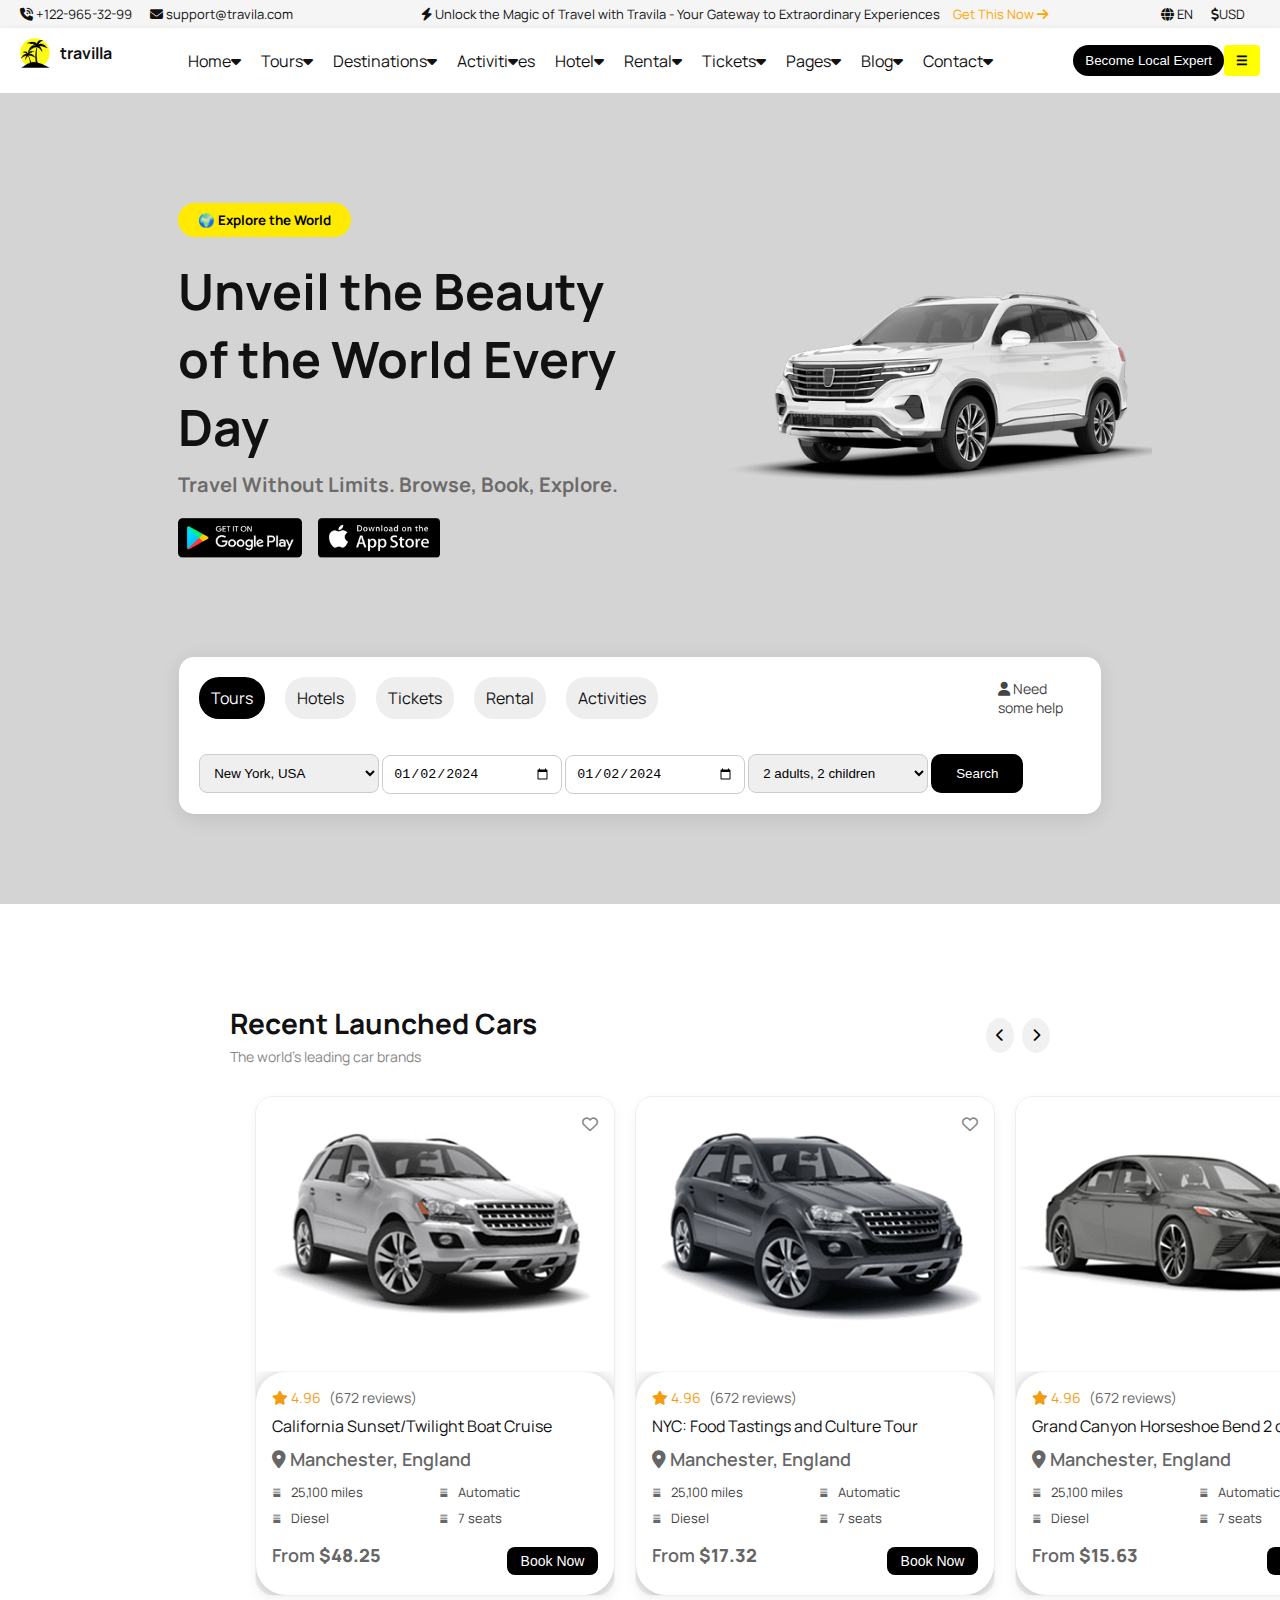
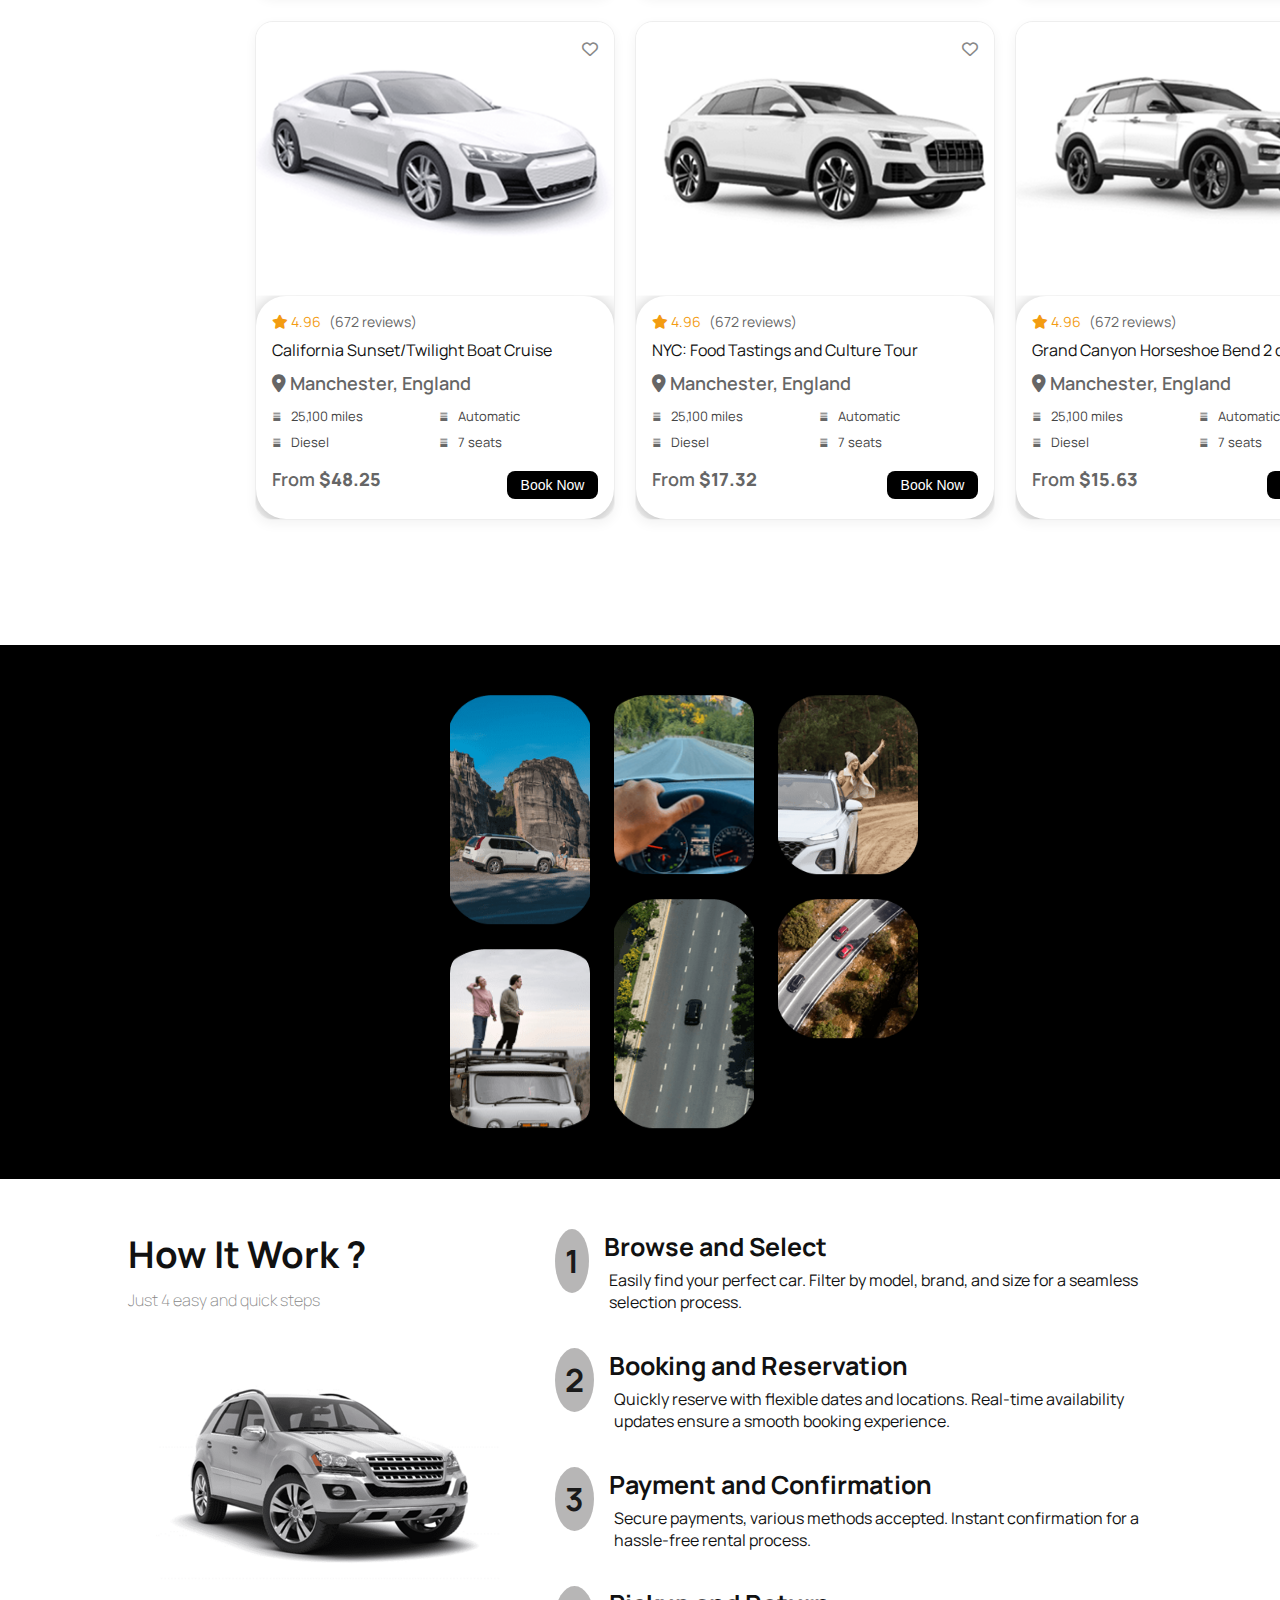
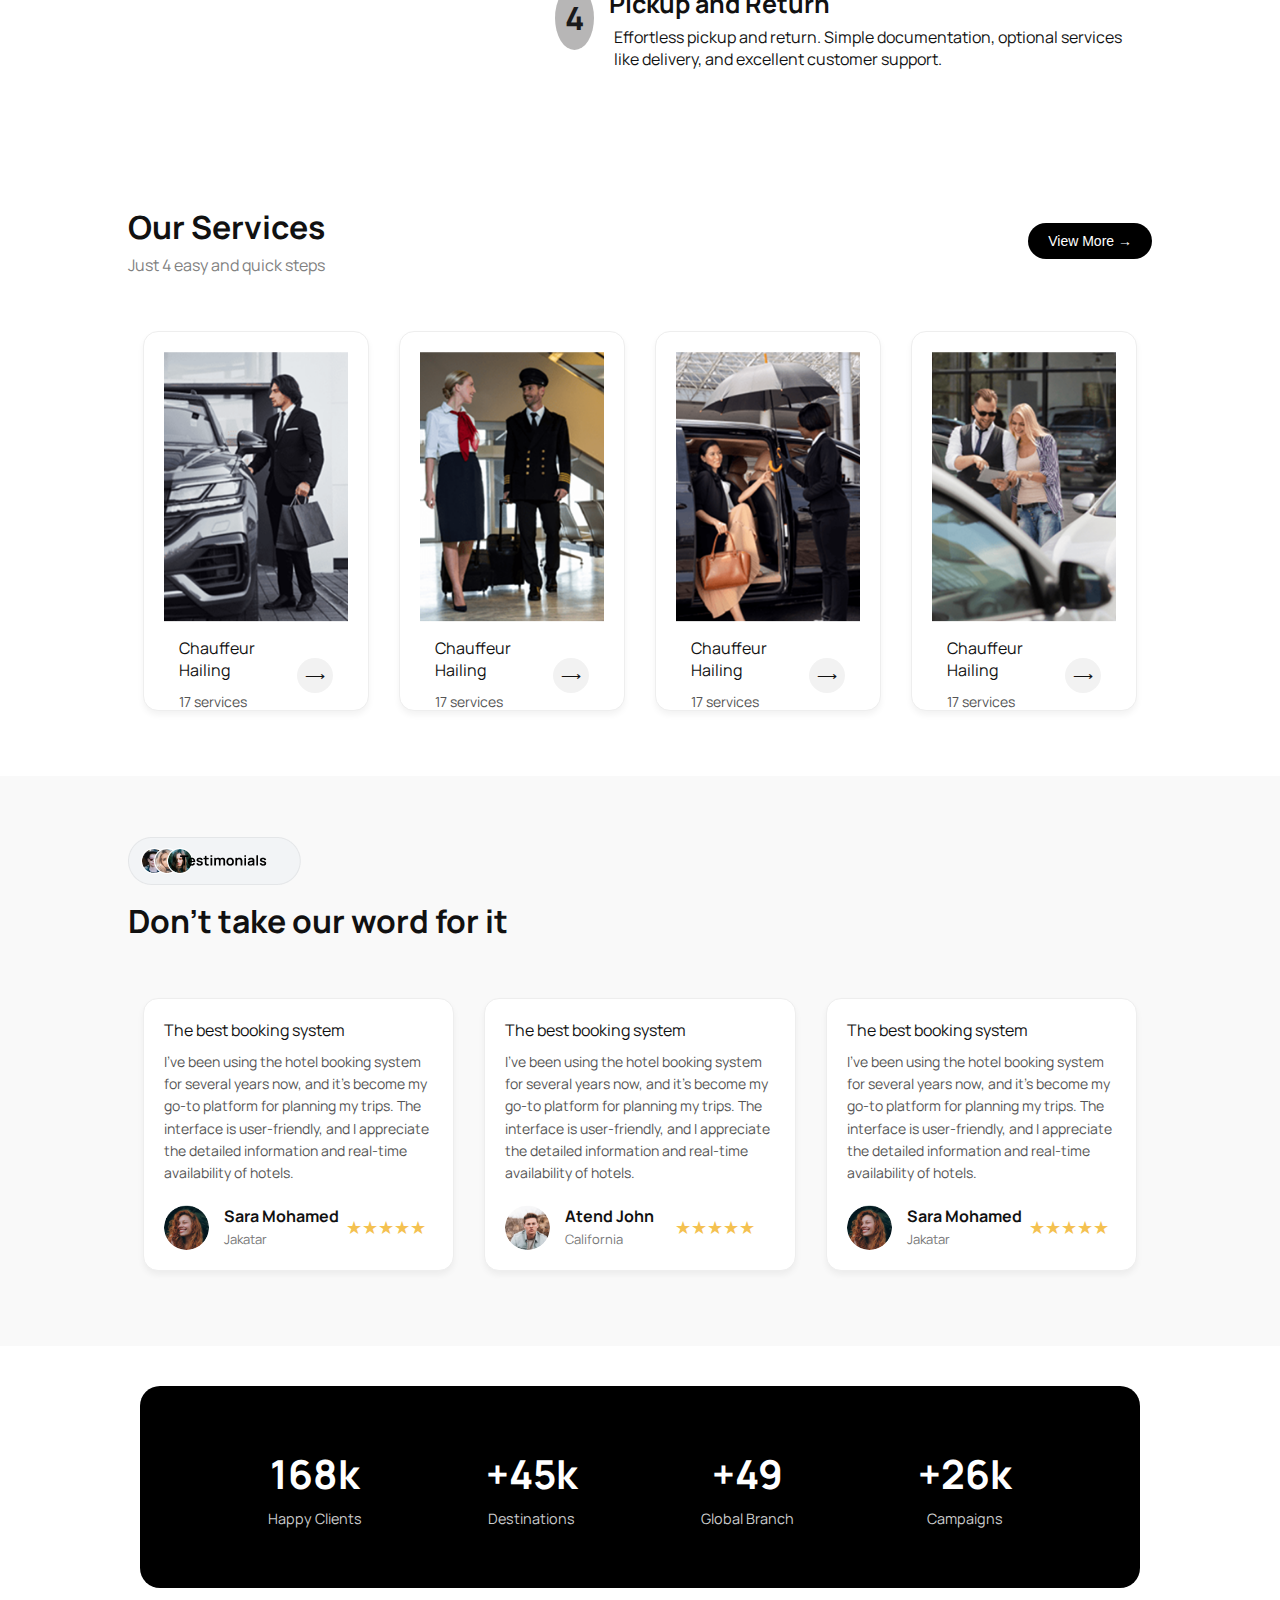
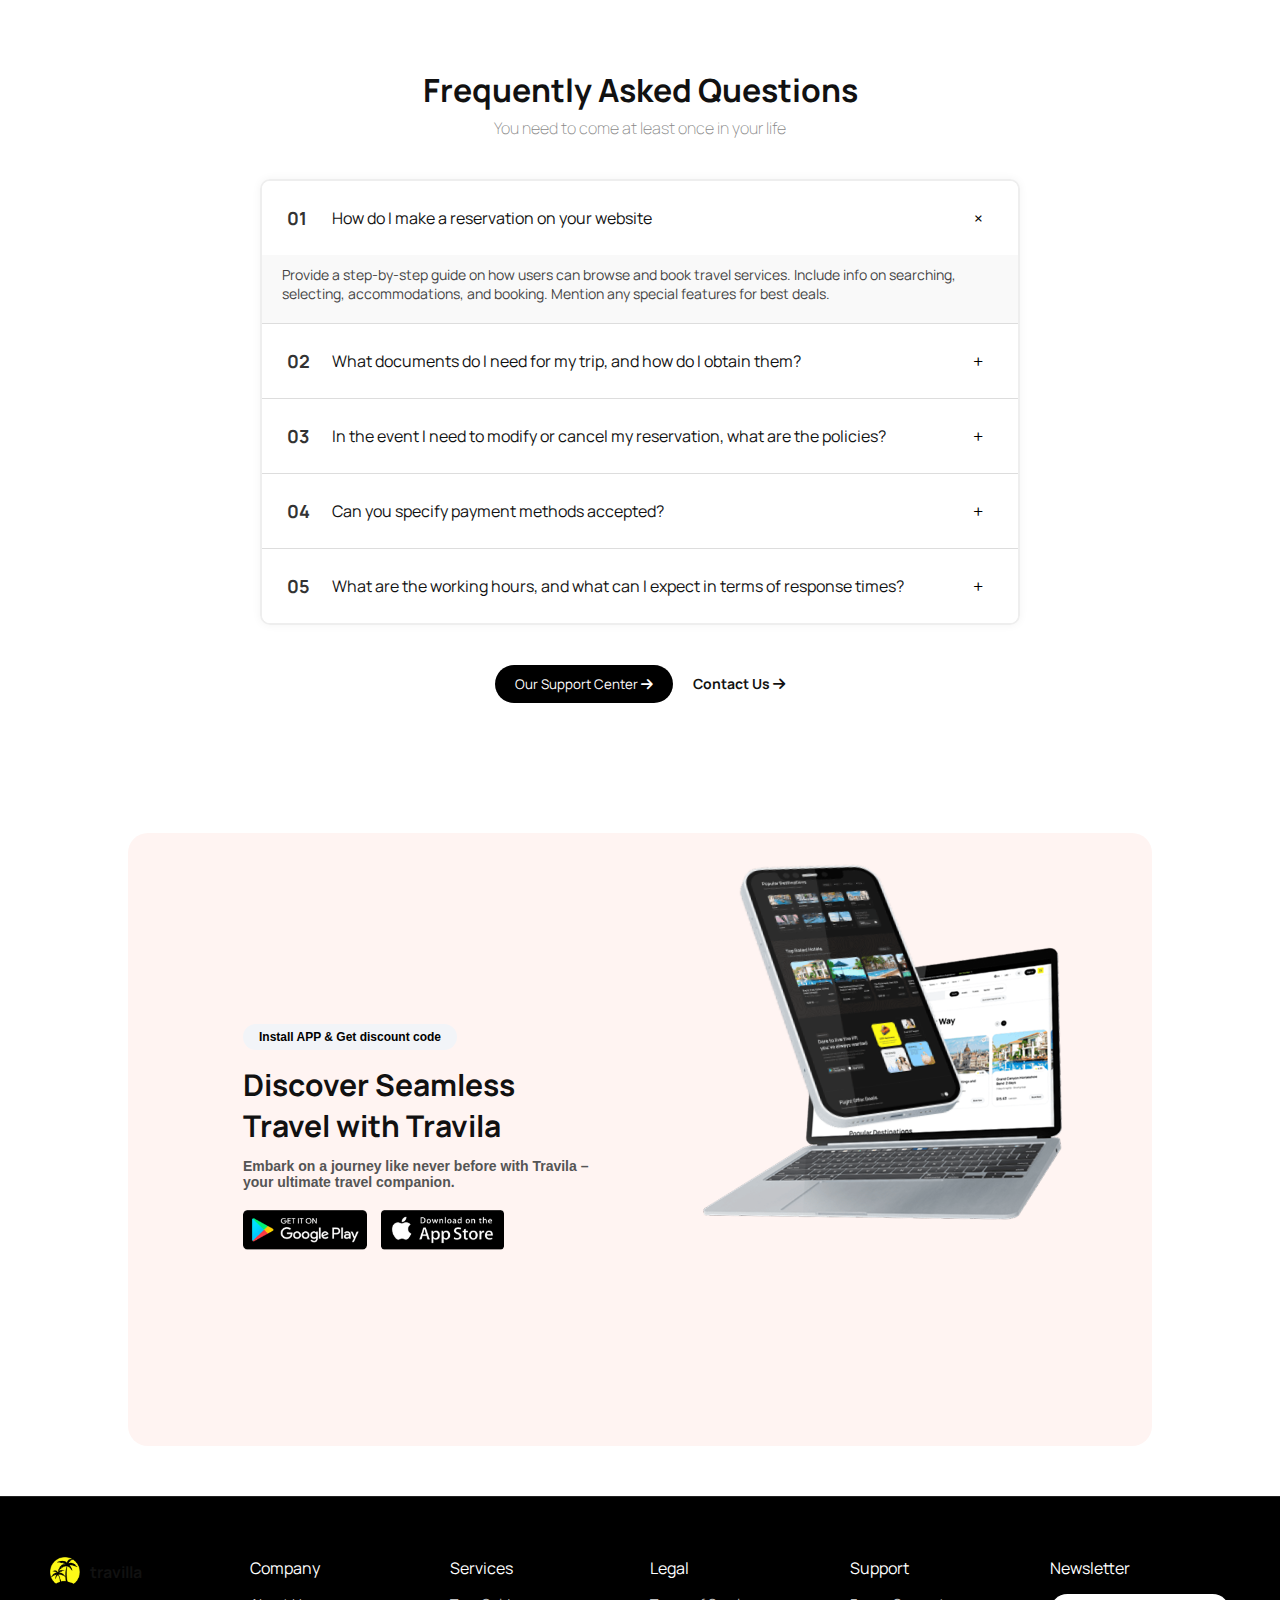
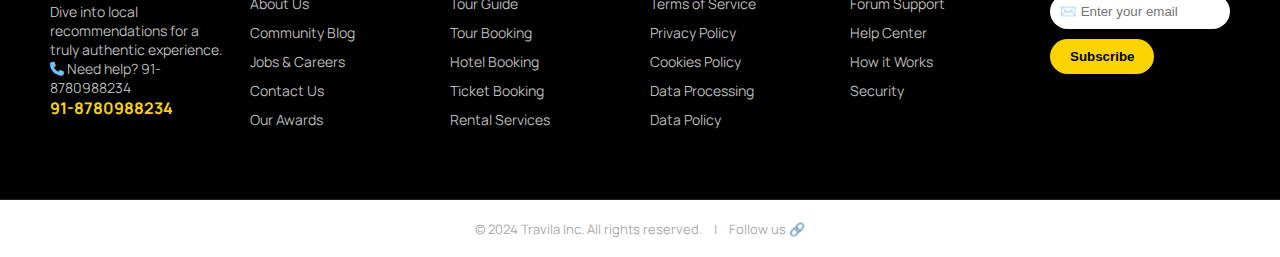
<file: figma project-20250416T075724Z-001/figma project/index.html>
<!DOCTYPE html>
<html>

<head>
  <!-- fevicon -->
 <link rel="icon" href="assets/icon/favicon.png">
    <!-- stylesheet -->
    <link rel="stylesheet" href="assets/css/style.css">
    <!-- all.min.css -->
    <link rel="stylesheet" href="assets/css/all.min.css">
    <!-- fonts.css -->
    <link rel="stylesheet" href="assets/css/fonts.css">
    <!-- title -->
    <title>website</title>

</head>

<body>
    <!-- header -->
    <header>
        <!-- topbar -->
        <div class="top-bar">
          <div class="contact-info">
            <span><i class="fa-solid fa-phone-volume"></i> +122-965-32-99</span>
            <span><i class="fa-solid fa-envelope"></i> support@travila.com</span>
          </div>
          <div class="top-message">
            <span><i class="fa-solid fa-bolt"></i> Unlock the Magic of Travel with Travila - Your Gateway to Extraordinary Experiences</span>
            <a href="#" class="highlight-link">Get This Now <i class="fa-solid fa-arrow-right"></i></a>
          </div>
          <div class="language-currency">
            <span><i class="fa-solid fa-globe"></i> EN</span>
            <span><i class="fa-solid fa-dollar-sign"></i>USD</span>
          </div>
        </div>
        <!-- navigationbar -->
        <nav class="navbar">
          <div class="logo"><img src="assets/image/logo/Group.png" alt="">travilla</div>
          <ul class="nav-links">
            <li>Home<i class="fa-solid fa-caret-down"></i></li>
            <li>Tours<i class="fa-solid fa-caret-down"></i></li>
            <li>Destinations<i class="fa-solid fa-caret-down"></i></li>
            <li>Activiti<i class="fa-solid fa-caret-down"></i>es</li>
            <li>Hotel<i class="fa-solid fa-caret-down"></i></li>
            <li>Rental<i class="fa-solid fa-caret-down"></i></li>
            <li>Tickets<i class="fa-solid fa-caret-down"></i></li>
            <li>Pages<i class="fa-solid fa-caret-down"></i></li>
            <li>Blog<i class="fa-solid fa-caret-down"></i></li>
            <li>Contact<i class="fa-solid fa-caret-down"></i></li>
          </ul>
          <div class="nav-actions">
            <button class="expert-btn">Become Local Expert</button>
            <button class="menu-btn">☰</button>
          </div>
        </nav>
    </header>
     <!-- main -->
    <main>
        <!-- banner -->
        <section class="hero-section">
            <div class="container">
                <div class="row">
                    <div class="col-7">
                        <div class="hero">
                            <div class="hero-text">
                                <button class="explore-btn">🌍 Explore the World</button>
                                <h1>Unveil the Beauty<br>of the World Every Day</h1>
                                <p>Travel Without Limits. Browse, Book, Explore.</p>
                                <div class="store-buttons">
                                    <img src="assets/image/1 s/Link → googleplay.png.png" alt="Google Play">
                                    <img src="assets/image/logo/Link → appstore.png.png" alt="App Store">
                                </div>
                            </div>
                        </div>
                    </div>
                    <div class="col-5">
                        <div class="car-image">
                            <img src="assets/image/1 s/car.png.png" alt="Car Image">
                        </div>
                    </div>
                </div>
           
                    <div class="col-12">
                        <section class="booking-form">
                            <div class="tabs">
                                <div class="tab active">Tours</div>
                                <div class="tab">Hotels</div>
                                <div class="tab">Tickets</div>
                                <div class="tab">Rental</div>
                                <div class="tab">Activities</div>
                                <div class="help-text">
                                  <span><i class="fa-solid fa-user"></i> Need some help</span>
                                </div>
                                
                            </div>
                         
                                <div class="col-12">
                                    <select>
                                        <option>New York, USA</option>
                                        <option>Paris, France</option>
                                        <option>Tokyo, Japan</option>
                                    </select>
                                    <input type="date" value="2024-01-02">
                                    <input type="date" value="2024-01-02">
                                    <select>
                                        <option>2 adults, 2 children</option>
                                        <option>1 adult</option>
                                        <option>2 adults</option>
                                    </select>

                                    <button class="search-btn">Search</button>
                                </div>
                            </div>
                        </section>

                    </div>
                </div>
            </div>
        </section>
        <!-- recent launched car -->
         <section>
            <section class="cars-section">
                <div class="container">
                    <div class="row">
                        <div class="col-12">
                            <div class="header">
                                <div>
                                  <h2>Recent Launched Cars</h2>
                                  <p>The world’s leading car brands</p>
                                </div>
                                <div class="arrows">
                                  <button><i class="fas fa-chevron-left"></i></button>
                                  <button><i class="fas fa-chevron-right"></i></button>
                                </div>
                              </div>
                              <div class="card-container">
                                <!-- Card 1 -->
                                <div class="car-card">
                                  <div class="card-top">
                                    <img src="assets/image/recent launched car/car1.png.png" alt="Car Image" />
                                    <span class="fav"><i class="far fa-heart"></i></span>
                                  </div>
                                  <div class="card-body">
                                    <div class="rating"><i class="fas fa-star"></i> 4.96 <span>(672 reviews)</span></div>
                                    <h3>California Sunset/Twilight Boat Cruise</h3>
                                    <p><i class="fas fa-location-dot"></i> Manchester, England</p>
                                    <ul class="features">
                                      <li><i class="fas fa-road"></i> 25,100 miles</li>
                                      <li><i class="fas fa-gear"></i> Automatic</li>
                                      <li><i class="fas fa-gas-pump"></i> Diesel</li>
                                      <li><i class="fas fa-users"></i> 7 seats</li>
                                    </ul>
                                    <div class="price-btn">
                                      <p>From <strong>$48.25</strong></p>
                                      <button>Book Now</button>
                                    </div>
                                  </div>
                                </div>
                            
                                <!-- Card 2 -->
                                <div class="car-card">
                                  <div class="card-top">
                                    <img src="assets/image/recent launched car/car2.png.png" alt="Car Image" />
                                    <span class="fav"><i class="far fa-heart"></i></span>
                                  </div>
                                  <div class="card-body">
                                    <div class="rating"><i class="fas fa-star"></i> 4.96 <span>(672 reviews)</span></div>
                                    <h3>NYC: Food Tastings and Culture Tour</h3>
                                    <p><i class="fas fa-location-dot"></i> Manchester, England</p>
                                    <ul class="features">
                                      <li><i class="fas fa-road"></i> 25,100 miles</li>
                                      <li><i class="fas fa-gear"></i> Automatic</li>
                                      <li><i class="fas fa-gas-pump"></i> Diesel</li>
                                      <li><i class="fas fa-users"></i> 7 seats</li>
                                    </ul>
                                    <div class="price-btn">
                                      <p>From <strong>$17.32</strong></p>
                                      <button>Book Now</button>
                                    </div>
                                  </div>
                                </div>
                            
                                <!-- Card 3 -->
                                <div class="car-card">
                                  <div class="card-top">
                                    <img src="assets/image/recent launched car/car3.png.png" alt="Car Image" />
                                    <span class="fav"><i class="far fa-heart"></i></span>
                                  </div>
                                  <div class="card-body">
                                    <div class="rating"><i class="fas fa-star"></i> 4.96 <span>(672 reviews)</span></div>
                                    <h3>Grand Canyon Horseshoe Bend 2 days</h3>
                                    <p><i class="fas fa-location-dot"></i> Manchester, England</p>
                                    <ul class="features">
                                      <li><i class="fas fa-road"></i> 25,100 miles</li>
                                      <li><i class="fas fa-gear"></i> Automatic</li>
                                      <li><i class="fas fa-gas-pump"></i> Diesel</li>
                                      <li><i class="fas fa-users"></i> 7 seats</li>
                                    </ul>
                                    <div class="price-btn">
                                      <p>From <strong>$15.63</strong></p>
                                      <button>Book Now</button>
                                    </div>
                                  </div>
                                </div>
                              </div>
                              <div class="card-container">
                                <!-- Card 4 -->
                                <div class="car-card">
                                  <div class="card-top">
                                    <img src="assets/image/recent launched car/car4.png.png" alt="Car Image" />
                                    <span class="fav"><i class="far fa-heart"></i></span>
                                  </div>
                                  <div class="card-body">
                                    <div class="rating"><i class="fas fa-star"></i> 4.96 <span>(672 reviews)</span></div>
                                    <h3>California Sunset/Twilight Boat Cruise</h3>
                                    <p><i class="fas fa-location-dot"></i> Manchester, England</p>
                                    <ul class="features">
                                      <li><i class="fas fa-road"></i> 25,100 miles</li>
                                      <li><i class="fas fa-gear"></i> Automatic</li>
                                      <li><i class="fas fa-gas-pump"></i> Diesel</li>
                                      <li><i class="fas fa-users"></i> 7 seats</li>
                                    </ul>
                                    <div class="price-btn">
                                      <p>From <strong>$48.25</strong></p>
                                      <button>Book Now</button>
                                    </div>
                                  </div>
                                </div>
                            
                                <!-- Card 5 -->
                                <div class="car-card">
                                  <div class="card-top">
                                    <img src="assets/image/recent launched car/car5.png.png" alt="Car Image" />
                                    <span class="fav"><i class="far fa-heart"></i></span>
                                  </div>
                                  <div class="card-body">
                                    <div class="rating"><i class="fas fa-star"></i> 4.96 <span>(672 reviews)</span></div>
                                    <h3>NYC: Food Tastings and Culture Tour</h3>
                                    <p><i class="fas fa-location-dot"></i> Manchester, England</p>
                                    <ul class="features">
                                      <li><i class="fas fa-road"></i> 25,100 miles</li>
                                      <li><i class="fas fa-gear"></i> Automatic</li>
                                      <li><i class="fas fa-gas-pump"></i> Diesel</li>
                                      <li><i class="fas fa-users"></i> 7 seats</li>
                                    </ul>
                                    <div class="price-btn">
                                      <p>From <strong>$17.32</strong></p>
                                      <button>Book Now</button>
                                    </div>
                                  </div>
                                </div>
                            
                                <!-- Card 6 -->
                                <div class="car-card">
                                  <div class="card-top">
                                    <img src="assets/image/recent launched car/car6.png.png" alt="Car Image" />
                                    <span class="fav"><i class="far fa-heart"></i></span>
                                  </div>
                                  <div class="card-body">
                                    <div class="rating"><i class="fas fa-star"></i> 4.96 <span>(672 reviews)</span></div>
                                    <h3>Grand Canyon Horseshoe Bend 2 days</h3>
                                    <p><i class="fas fa-location-dot"></i> Manchester, England</p>
                                    <ul class="features">
                                      <li><i class="fas fa-road"></i> 25,100 miles</li>
                                      <li><i class="fas fa-gear"></i> Automatic</li>
                                      <li><i class="fas fa-gas-pump"></i> Diesel</li>
                                      <li><i class="fas fa-users"></i> 7 seats</li>
                                    </ul>
                                    <div class="price-btn">
                                      <p>From <strong>$15.63</strong></p>
                                      <button>Book Now</button>
                                    </div>
                                  </div>
                                </div>
                              </div>
                        </div>
                        
                    </div>
                </div>

              </section>
         </section>
         <!-- black -->
         <section class="image-grid-section">
          <div class="image-column">
            <img src="assets/image/black path/best-car.png.png" alt="Car 1" class="img-tall">
            <img src="assets/image/black path/best-car2.png.png" alt="Car 2" class="img-medium">
          </div>
          <div class="image-column">
            <img src="assets/image/black path/best-car3.png.png" alt="Car 3" class="img-medium">
            <img src="assets/image/black path/best-car4.png.png" alt="Car 4" class="img-tall">
          </div>
          <div class="image-column">
            <img src="assets/image/black path/best-car5.png.png" alt="Car 5" class="img-medium">
            <img src="assets/image/black path/best-car6.png.png" alt="Car 6" class="img-short">
          </div>
        </section>
     
          <!-- how it work -->
           <section class="how-it-works">
            <div class="container">
              <div class="row">
                <div class="col-5">
                  <h2>How It Work ?</h2>
                  <p class="subtitle">Just 4 easy and quick steps</p>
                  <div class="how-content">
                    <img src="assets/image/how it work/img-how.png.png" alt="Car Image" class="car-img" />
                </div>
              </div>
              <div class="col-7">
                <div class="steps">
                  <div class="step">
                    <span>1</span>
                    <div>
                      <h4>Browse and Select</h4>
                      <p>Easily find your perfect car. Filter by model, brand, and size for a seamless selection process.</p>
                    </div>
                  </div>
                  <div class="step">
                    <span>2</span>
                    <div>
                      <h4>Booking and Reservation</h4>
                      <p>Quickly reserve with flexible dates and locations. Real-time availability updates ensure a smooth booking experience.</p>
                    </div>
                  </div>
                  <div class="step">
                    <span>3</span>
                    <div>
                      <h4>Payment and Confirmation</h4>
                      <p>Secure payments, various methods accepted. Instant confirmation for a hassle-free rental process.</p>
                    </div>
                  </div>
                  <div class="step">
                    <span>4</span>
                    <div>
                      <h4>Pickup and Return</h4>
                      <p>Effortless pickup and return. Simple documentation, optional services like delivery, and excellent customer support.</p>
                    </div>
                  </div>
                </div>
              </div>
              </div>
            </div>
           </section>
           <!-- our service -->
            <section class="services">
              <div class="container">
                <div class="row">
                  <div class="col-12">
                    <div class="services-header">
                      <div>
                        <h2>Our Services</h2>
                        <p>Just 4 easy and quick steps</p>
                      </div>
                      <button class="view-more">View More →</button>
                    </div>
                  </div>
                </div>
                <div class="row">
                  <div class="col-3">
                    <div class="cards">
                       <div class="card">
                          <img src="assets/image/our service/Link → service.png.png" alt="Chauffeur Hailing">
                          <div class="card-content">
                            <div>
                              <h4>Chauffeur Hailing</h4>
                              <p>17 services</p>
                            </div>
                            <div class="icon">⟶</div>
                          </div>
                        </div>
                    </div>
                  </div>
                  <div class="col-3">
                    <div class="cards">
                       <div class="card">
                        <img src="assets/image/our service/Link → service2.png.png" alt="Chauffeur Hailing">
                        <div class="card-content">
                          <div>
                            <h4>Chauffeur Hailing</h4>
                            <p>17 services</p>
                          </div>
                          <div class="icon">⟶</div>
                        </div>
                      </div>
                    </div>
                  </div>
                  <div class="col-3">
                     <div class="cards">
                             <div class="card">
                                <img src="assets/image/our service/Link → service3.png.png" alt="Chauffeur Hailing">
                                <div class="card-content">
                                  <div>
                                    <h4>Chauffeur Hailing</h4>
                                    <p>17 services</p>
                                  </div>
                                  <div class="icon">⟶</div>
                                </div>
                              </div>
                     </div>
                  </div>
                  <div class="col-3">
                     <div class="cards">
                             <div class="card">
                                <img src="assets/image/our service/Link → service4.png.png" alt="Chauffeur Hailing">
                                <div class="card-content">
                                  <div>
                                    <h4>Chauffeur Hailing</h4>
                                    <p>17 services</p>
                                  </div>
                                  <div class="icon">⟶</div>
                                </div>
                              </div>
                     </div>
                  </div>
                </div>
              </div>
            </section>
            <!-- testimonials -->
             <section  class="testimonials">
              <div class="container">
                <div class="row">
                  <div class="col-12">
                    <div class="heading">
                      <span class="tag"><img src="assets/image/testimnials/Background+Border.png" alt=""> </span>
                      <h2>Don’t take our word for it</h2>
                    </div>
                  </div>
                </div>
                <div class="row">
                  <div class="col-4">
                     <div class="testimonial-cards">
                      <div class="card">
                        <h4>The best booking system</h4>
                        <p>I’ve been using the hotel booking system for several years now, and it’s become my go-to platform for planning my trips. The interface is user-friendly, and I appreciate the detailed information and real-time availability of hotels.</p>
                        <div class="profile">
                          <img src="assets/image/dont take/author.png.png" alt="Sara Mohamed">
                          <div>
                            <strong>Sara Mohamed</strong>
                            <p>Jakatar</p>
                          </div>
                          <div class="stars">★★★★★</div>
                        </div>
                      </div>
                     </div>
                  </div>
                  <div class="col-4">
                     <div class="testimonial-cards">
                      <div class="card">
                        <h4>The best booking system</h4>
                        <p>I’ve been using the hotel booking system for several years now, and it’s become my go-to platform for planning my trips. The interface is user-friendly, and I appreciate the detailed information and real-time availability of hotels.</p>
                        <div class="profile">
                          <img src="assets/image/dont take/author2.png.png" alt="Atend John">
                          <div>
                            <strong>Atend John</strong>
                            <p>California</p>
                          </div>
                          <div class="stars">★★★★★</div>
                        </div>
                      </div>
                  
                     </div>
                  </div>
                  <div class="col-4">
                     <div class="testimonial-cards">
                      <div class="card">
                        <h4>The best booking system</h4>
                        <p>I’ve been using the hotel booking system for several years now, and it’s become my go-to platform for planning my trips. The interface is user-friendly, and I appreciate the detailed information and real-time availability of hotels.</p>
                        <div class="profile">
                          <img src="assets/image/dont take/author.png.png" alt="Sara Mohamed">
                          <div>
                            <strong>Sara Mohamed</strong>
                            <p>Jakatar</p>
                          </div>
                          <div class="stars">★★★★★</div>
                        </div>
                      </div>
                     </div>
                  </div>
                </div>
              </div>
             </section>
             <!-- black social -->
              <section  class="stats-section">
                <div class="container">
                  <div class="row">
                  <div class="col-12 ">
                    
                    <div class="stats-container">
                      <div class="stat">
                        <h2>168k</h2>
                        <p>Happy Clients</p>
                      </div>
                      <div class="stat">
                        <h2>+45k</h2>
                        <p>Destinations</p>
                      </div>
                      <div class="stat">
                        <h2>+49</h2>
                        <p>Global Branch</p>
                      </div>
                      <div class="stat">
                        <h2>+26k</h2>
                        <p>Campaigns</p>
                      </div>
                    </div>
                  </div>
                  </div>
                </div>

              </section>
              <!-- frequently asked qquestion -->
               <section class="faq">
                <div class="container">
                  <div class="row">
                    <div class="col-12">
                      <h2>Frequently Asked Questions</h2>
                      <p class="subtitle">You need to come at least once in your life</p>
                    </div>
                  </div>
                  <div class="row">
                    <div class="col-12">
                      <div class="accordion-container">
                        <div class="accordion">
                          <div class="accordion-header">
                            <span>01</span>
                            <h3>How do I make a reservation on your website</h3>
                            <button class="toggle">×</button>
                          </div>
                          <div class="accordion-body active">
                            <p>
                              Provide a step-by-step guide on how users can browse and book travel services. Include info on searching, selecting, accommodations, and booking. Mention any special features for best deals.
                            </p>
                          </div>
                        </div>
                    
                        <div class="accordion">
                          <div class="accordion-header">
                            <span>02</span>
                            <h3>What documents do I need for my trip, and how do I obtain them?</h3>
                            <button class="toggle">+</button>
                          </div>
                          <div class="accordion-body">
                            <p>
                              Documentation typically includes passport, visa (if applicable), travel insurance, and identification cards.
                            </p>
                          </div>
                        </div>
                    
                        <div class="accordion">
                          <div class="accordion-header">
                            <span>03</span>
                            <h3>In the event I need to modify or cancel my reservation, what are the policies?</h3>
                            <button class="toggle">+</button>
                          </div>
                          <div class="accordion-body">
                            <p>
                              You can cancel within 24 hours with no fee. Policy details vary depending on the type of booking.
                            </p>
                          </div>
                        </div>
                    
                        <div class="accordion">
                          <div class="accordion-header">
                            <span>04</span>
                            <h3>Can you specify payment methods accepted?</h3>
                            <button class="toggle">+</button>
                          </div>
                          <div class="accordion-body">
                            <p>
                              We accept credit/debit cards, PayPal, Google Pay, Apple Pay, and other major digital wallets.
                            </p>
                          </div>
                        </div>
                    
                        <div class="accordion">
                          <div class="accordion-header">
                            <span>05</span>
                            <h3>What are the working hours, and what can I expect in terms of response times?</h3>
                            <button class="toggle">+</button>
                          </div>
                          <div class="accordion-body">
                            <p>
                              Our support team is available 24/7 with average response times under 15 minutes.
                            </p>
                          </div>
                        </div>
                      </div>
                    
                      <div class="faq-actions">
                        <button class="btn">Our Support Center <i class="fa-solid fa-arrow-right"></i></button>
                        <button class="link">Contact Us <i class="fa-solid fa-arrow-right"></i></button>
                      </div>

                    </div>
                  </div>
                </div>
               </section>
               <!-- floating device -->
                <section>
                  <div class="container">
                    <div class="row">
                      <div class="col-12">
                        <div class="app-promo">
                          <div class="app-text">
                            <span class="badge">Install APP & Get discount code</span>
                            <h2>Discover Seamless Travel with Travila</h2>
                            <p>Embark on a journey like never before with Travila – your ultimate travel companion.</p>
                            <div class="store-buttons">
                              <img src="assets/image/1 s/Link → googleplay.png.png" alt="Google Play" />
                              <img src="assets/image/logo/Link → appstore.png.png" alt="App Store" />
                            </div>
                          </div>
                          <div class="app-images">
                            <img src="assets/image/background/phone.png.png" alt="Mobile App Preview" class="phone" />
                            <img src="assets/image/background/laptop.png.png" alt="Laptop App Preview" class="laptop" />
                          </div>
                        </div>
                        
                      </div>
                     
                    </div>
                  </div>
                </section>
    </main>
  
    <!-- footer -->
    <footer>
      <footer class="footer">
        <div class="footer-column">
          <div class="logo">
            <img src="assets/image/logo/Group.png" alt="Travila Logo">
           travilla
          </div>
          <p style="font-size: 14px; color: #bbb;">
            Dive into local recommendations for a truly authentic experience.
          </p>
          <div class="contact-info">
            <i class="fa-solid fa-phone" style="color: #74C0FC;"></i> Need help? 91-8780988234<br>
            <span class="highlight">91-8780988234</span>
          </div>
        </div>
    
        <div class="footer-column">
          <h4>Company</h4>
          <ul>
            <li>About Us</li>
            <li>Community Blog</li>
            <li>Jobs & Careers</li>
            <li>Contact Us</li>
            <li>Our Awards</li>
          </ul>
        </div>
    
        <div class="footer-column">
          <h4>Services</h4>
          <ul>
            <li>Tour Guide</li>
            <li>Tour Booking</li>
            <li>Hotel Booking</li>
            <li>Ticket Booking</li>
            <li>Rental Services</li>
          </ul>
        </div>
    
        <div class="footer-column">
          <h4>Legal</h4>
          <ul>
            <li>Terms of Service</li>
            <li>Privacy Policy</li>
            <li>Cookies Policy</li>
            <li>Data Processing</li>
            <li>Data Policy</li>
          </ul>
        </div>
    
        <div class="footer-column">
          <h4>Support</h4>
          <ul>
            <li>Forum Support</li>
            <li>Help Center</li>
            <li>How it Works</li>
            <li>Security</li>
          </ul>
        </div>
    
        <div class="footer-column newsletter">
          <h4>Newsletter</h4>
          <input type="email" placeholder="✉️ Enter your email">
          <br>
          <button>Subscribe</button>
        </div>
      </footer>
    
      <div class="bottom-bar">
        © 2024 Travila Inc. All rights reserved. &nbsp;&nbsp; | &nbsp;&nbsp; Follow us 🔗
      </div>         
    </footer>

</body>

</html>
</file>
<file: figma project-20250416T075724Z-001/figma project/assets/css/style.css>
* {
  margin: 0;
  box-sizing: border-box;
}

:root {
  --primary-color-400: #ffffff;
  --primary-color-400-rgb: rgb(255, 255, 255);
  --primary-color: #ffffff;
  --primary-color-rgb: #ffffff;
  --secondary-color: #000000;
  --secondary-color-rgb: rgb(0, 0, 0);
  --bg-color: #000000;
  --white: #ffffff;
  --white-rgb: rgb(255, 255, 255);
  --black: #000000;
  --black-rgb: rgb(0, 0, 0);
  --title-font: "Manrope";
  --description-font: "Manrope";
  --fs: ;
  --fw: ;
  --lh: ;
  --gw: ;
}

a {
  text-decoration: none;
}

ul,
ol {
  padding-left: 0;
  list-style: none;
}

h1,
h2,
h3,
h4,
h5,
h6 {
  font-family: var(--title-font);
  font-weight: 400;
}

.container {
  max-width:1320px;
  margin-left: auto;
  margin-right: auto;
  padding-left: var(--gw);
  padding-right: var(--gw);
}

.row {
  display: flex;
  flex-wrap: wrap;
  margin-left: calc(-1 * var(--gw));
  margin-right: calc(-1 * var(--gw));
}

.col-1 {
  width: 8.3333%;
}

.col-2 {
  width: 16.6666%;
}

.col-3 {
  width: 25%;
}

.col-4 {
  width: 33.3333%;
}

.col-5 {
  width: 41.6666%;
}

.col-6 {
  width: 50%;
}

.col-7 {
  width: 58.3333%;
}

.col-8 {
  width: 66.6666%;
}

.col-9 {
  width: 75%;
}

.col-10 {
  width: 83.3333%;
}

.col-11 {
  width: 91.6666%;
}

.col-12 {
  width: 100%;
}

.col-1,
.col-2,
.col-3,
.col-4,
.col-5,
.col-6,
.col-7,
.col-8,
.col-9,
.col-10,
.col-11,
.col-12 {
  padding-left: var(--gw);
  padding-right: var(--gw);
}

.items-center {
  display: flex;
  align-items: center;
}

.justify-center {
  display: flex;
  justify-content: center;
}

.justify-between {
  display: flex;
  justify-content: space-between;
}

.justify-end {
  display: flex;
  justify-content: flex-end;
}
/* header */
/* topbar */
* {
  margin: 0;
  padding: 0;
  box-sizing: border-box;

}

.top-bar {
  background-color: #f5f5f5;
  font-size: 13px;
  padding: 5px 20px;
  display: flex;
  justify-content: space-between;
  align-items: center;
  font-family: var(--title-font);
}

.contact-info span,
.language-currency span {
  margin-right: 15px;
  font-family: var(--title-font);
}

.top-message {
  flex: 1;
  text-align: center;
  font-family: var(--title-font);
}

.highlight-link {
  color: orange;
  margin-left: 10px;
  text-decoration: none;
  font-family: var(--title-font);
}
/* navigation */

.navbar {
  background-color: #fff;
  padding: 10px 20px;
  display: flex;
  align-items: center;
  justify-content: space-between;
  box-shadow: 0 1px 5px rgba(0,0,0,0.1);
  font-family: var(--title-font);
}

.logo {
  font-weight: bold;
  font-size: 16px;
  font-family: var(--title-font);
  
}

.nav-links {
  list-style: none;
  display: flex;
  gap: 20px;
  font-family: var(--title-font);
  padding-right: 5px;
}

.nav-links li {
  cursor: pointer;
  position: relative;
  gap: 10px
}

.nav-actions {
  display: flex;
  
}

.expert-btn {
  background-color: black;
  color: white;
  border: none;
  padding: 8px 12px;
  border-radius: 20px;
  cursor: pointer;
}


.menu-btn {
  background-color: yellow;
  border: none;
  padding: 8px 12px;
  font-weight: bold;
  cursor: pointer;
  border-radius: 4px;
}
/* main */
/* banner */

.hero-section {
  margin: 0;
 font-family: var(--title-font);
  background-color: hwb(0 83% 17%);
}

.hero {
  background-color: hwb(0 83% 17%);
  padding: 50px;
  display: flex;
  justify-content: space-between;
  align-items: center;
  position: relative;
  font-family: var(--title-font);
  justify-content: center;
}

.hero-text {
  max-width: 700px;
  font-family: var(--title-font);
  font-size: 30px;
  font-weight: 700;
  font: bolder;
}

.explore-btn {
  background-color: #ffea00;
  border: none;
  padding: 8px 20px;
  border-radius: 20px;
  font-weight: bold;
  display: inline-flex;
  align-items: center;
  gap: 8px;
  margin-bottom: 20px;
  font-family: var(--title-font);
}

.hero-text h1 {
  font-size: 50px;
  margin: 0;
  font-weight: 700;
  font: bolder;
}

.hero-text p {
  font-size: 20px;
  color: rgb(109, 106, 106);
  margin-top: 10px;
}

.store-buttons {
  margin-top: 20px;
}

.store-buttons img {
  height: 50px;
  margin-right: 10px;
  cursor: pointer;
}

.car-image img {
  width: 1000px;
  max-width: 100%;
  padding-top: 35%;
}

.booking-form {
  background-color: white;
  box-shadow: 0px 4px 20px rgba(0, 0, 0, 0.1);
  padding: 20px;
  border-radius: 15px;
  margin: 40px auto;
  width: 90%;
  max-width: 1000px;
  display: flex;
  gap: 15px;
  align-items: center;
  flex-wrap: wrap;
}

.booking-form select,
.booking-form input {
  padding: 10px;
  border-radius: 8px;
  border: 1px solid #ccc;
  width: 180px;
}

.booking-form .search-btn {
  background-color: black;
  color: white;
  padding: 12px 25px;
  border: none;
  border-radius: 10px;
  cursor: pointer;
}

.tabs {
  display: flex;
  gap: 20px;
  margin-bottom: 20px;
  font-family: var(--title-font);
}

.tab {
  padding: 10px 12px;
  border-radius: 20px;
  background-color: #eee;
  cursor: pointer;
  font-family: var(--title-font);
}

.tab.active {
  background-color: black;
  color: white;
}


/* .help-text  .span {

  justify-content: flex-end;
  padding-right: 40%;
  
  margin-bottom: 25px;
  font-family: var(--title-font);
  font-size: 14px;
  color: #444;
}
.help-text i {
  margin-right: 320px;
} */
.help-text {
  margin-left: auto;
  font-family: var(--title-font);
  font-size: 14px;
  color: #444;
  display: flex;
  align-items: center;
  gap: 5px;
  padding-left: 320px;
}

.help-text i {
  margin: 0;
}

 /* recent launched */
 body {
  font-family: var(--title-font);
  background: #fff;
  margin: 0;
  padding: 40px;
  color: #000;
}

.cars-section {
  max-width: 100%;
  margin: auto;
}

.header {
  display: flex;
  justify-content: space-between;
  align-items: center;
  margin-bottom: 30px;
}

.header h2 {
  font-size: 28px;
  margin-bottom: 5px;
}

.header p {
  color: #888;
  font-size: 14px;
}

.arrows button {
  background: #f1f1f1;
  border: none;
  padding: 10px;
  margin-left: 5px;
  border-radius: 50%;
  cursor: pointer;
}

.card-container {
  display: flex;
  flex-wrap: wrap;
  gap: 20px;
  width: 1320px;
  margin: 25px;
}

.car-card {
  width: 100%;
  max-width: 360px;
  border: 1px solid #eee;
  border-radius: 18px;
  overflow: hidden;
  box-shadow: 0 4px 12px rgba(0,0,0,0.05);
  transition: transform 0.3s ease;
  background: #fff;
}

.car-card:hover {
  transform: translateY(-5px);
}

.card-top {
  position: relative;
  
}

.card-top img {
  width: 100%;
  height: auto;
  display: block;
}

.fav {
  position: absolute;
  top: 10px;
  right: 10px;
  background: #fff;
  border-radius: 50%;
  padding: 6px;
  font-size: 16px;
  color: #888;
}

.card-body {
  padding: 16px;
  border-radius: 30px;
  box-shadow: 0px 4px 20px rgba(0, 0, 0, 0.3);
}

.rating {
  color: #f39c12;
  font-size: 14px;
  margin-bottom: 8px;
}

.rating span {
  color: #666;
  margin-left: 5px;
}

.card-body h3 {
  font-size: 16px;
  margin: 5px 0 10px;
}

.card-body p {
  font-size: 13px;
  color: #666;
  margin-bottom: 12px;
  font-weight: 600;
  font-family: var(--title-font);
  font-size:18px ;
  font: bolder;
}

.features {
  list-style: none;
  padding: 0;
  display: grid;
  grid-template-columns: repeat(2, 1fr);
  gap: 8px;
  font-size: 13px;
  color: #444;
  margin-bottom: 16px;
  font-family: var(--title-font);
}

.features li i {
  margin-right: 6px;
  font-family: var(--title-font);
}

.price-btn {
  display: flex;
  justify-content: space-between;
  align-items: center;
}

.price-btn p {
  font-size: 18px;
  font-weight: 600;
  font-family: var(--title-font);
  font: extra bold;
}

.price-btn button {
  padding: 6px 14px;
  background: black;
  color: white;
  border: none;
  border-radius: 8px;
  font-size: 14px;
  cursor: pointer;
}

.price-btn button:hover {
  background: #00c8ff;
}
/* img grid section */

.image-grid-section {
  display: flex;
  gap: 24px;
  justify-content: flex-start;
  align-items: flex-start;
  background-color: #000;
  padding: 50px 450px;
}

.image-column {
  display: flex;
  flex-direction: column;
  gap: 24px;
}

.image-column img {
  width: 140px;
  border-radius: 24px;
  object-fit: cover;
}
.img-tall {
  height: 230px;
}
.img-medium {
  height: 180px;
}

.img-short {
  height: 140px;
}



/* how it work */
body {

  margin: 0;
  padding: 0;
  background: #fff;
  color: #222;
}

section {
  padding: 50px 10%;
    font-family: var(--title-font)
}

h2 {
  font-size: 2.3em;
  margin-bottom: 10px;
  font-weight: bolder;
  font: bolder;
}

.subtitle {
  color: gray;
  margin-bottom: 40px;
  font-family: var(--title-font);
  font-weight: 200;
}

.how-content {
  display: flex;
  gap: 40px;
  flex-wrap: wrap;
  align-items: center;
  font-family: var(--title-font);
}

.car-img {
  width: 400px;
  max-width: 100%;
}

.steps {
  flex: 1;
    font-family: var(--title-font);
    
}
.step p{
  padding: 5px;
  justify-content: space-between;
}

.step {
  display: flex;
  align-items: flex-start;
  margin-bottom: 30px;
  font-family: var(--title-font);

}

.step span {
  font-size: 2em;
  font-weight: bolder;
  margin-right: 15px;
  background: #b7b6b6;
  color: #1a1a1a;
  padding: 10px;
  border-radius: 50%;
  font-family: var(--title-font);

}

.step h4 {
  margin: 0;
  font-family: var(--title-font);
  font-weight: bolder;
  font-size: 25px;
}
/* our service */
body {
  margin: 0;
  font-family: 'Segoe UI', sans-serif;
  background: #fff;
  color: #222;
}

.services {
  padding: 50px 10%;
}

.services-header {
  display: flex;
  justify-content: space-between;
  align-items: center;
  margin-bottom: 40px;
  flex-wrap: wrap;
}

.services-header h2 {
  font-size: 2em;
  margin: 0;
}

.services-header p {
  color: gray;
  margin: 5px 0 0;
}

.view-more {
  background: black;
  color: white;
  border: none;
  padding: 10px 20px;
  border-radius: 30px;
  font-size: 14px;
  cursor: pointer;
  transition: 0.3s;
}

.view-more:hover {
  background: #4403f6;
}

.cards {
  display: flex;
  flex-wrap: wrap;
  gap: 20px;
}

.card {
  width: 230px;
  background: #fff;
  border-radius: 12px;
  box-shadow: 0 0 8px rgba(0, 0, 0, 0.05);
  overflow: hidden;
  border: 1px solid #eee;
  transition: transform 0.3s;
}

.card:hover {
  transform: translateY(-5px);
  
}

.card img {
  width: 100%;
  height: 80%;
  object-fit: cover;
  display: flex;
  
}

.card-content {
  display: flex;
  justify-content: space-between;
  align-items: center;
  padding: 15px;
  font-family: var(--title-font);
}

.card-content h4 {
  margin: 0;
  font-size: 16px;
  font-family: var(--title-font);
}

.card-content p {
  margin: 5px 0 0;
  font-size: 13px;
  color: gray;
  font-family: var(--title-font);
}

.icon {
  background: #f2f2f2;
  border-radius: 80%;
  padding: 8px;
  font-size: 14px;
  cursor: pointer;
}
/* testimonials */
body {
  font-family: 'Segoe UI', sans-serif;
  margin: 0;
  background-color: #fff;
  color: #222;
}

.testimonials {
  padding: 60px 10%;
  font-family: var(--title-font);
  background: #f9f9f9;
}

.heading .tag {
  display: inline-block;
  margin-bottom: 10px;
  font-size: 14px;
  font-family: var(--title-font);
  color: #555;
}

.heading h2 {
  font-size: 2em;
  margin: 0 0 40px;
  font-family: var(--title-font);
  font: extra bolder;
}

.testimonial-cards {
  display: flex;
  flex-wrap: wrap;
  gap: 20px;
}

.card {
  background: #fff;
  border-radius: 15px;
  padding: 20px;
  flex: 1 1 30%;
  box-shadow: 0 4px 6px rgba(0, 0, 0, 0.05);
  transition: transform 0.3s ease;
  margin: 15px;
  font-family: var(--title-font);
}

.card:hover {
  transform: translateY(-5px);
}

.card h4 {
  margin-top: 0;
  font-family: var(--title-font);
  margin-bottom: 10px;
}

.card p {
  color: #555;
  font-size: 14px;
  line-height: 1.6;
  font-family: var(--title-font);
}

.profile {
  display: flex;
  align-items: center;
  margin-top: 20px;
}

.profile img {
  width: 45px;
  height: 45px;
  border-radius: 50%;
  object-fit: cover;
  margin-right: 15px;
}

.profile div {
  flex-grow: 1;
}

.profile p {
  margin: 2px 0 0;
  font-size: 13px;
  color: #777;
}

.stars {
  font-size: 18px;
  color: #f4c150;
}
/* black social */
body {
  margin: 0;
  font-family: 'Segoe UI', sans-serif;
}

.stats-section {
  background-color: #000;
  color: #fff;
  padding: 60px 10%;
  position: relative;
  overflow: hidden;
  border-radius: 20px;
  margin: 40px auto;
  max-width: 1000px;
}

.stats-container {
  display: flex;
  justify-content: space-between;
  flex-wrap: wrap;
  text-align: center;
  gap: 20px;
}

.stat h2 {
  font-size: 2.5em;
  margin: 0;
  color: #fff;
}

.stat p {
  font-size: 0.9em;
  color: #ccc;
  margin-top: 8px;
}
/* frequently asked qquestion */
body {
  margin: 0;
 font-family: var(--title-font);
  background: #fff;
  color: #111;
}

.faq {
  max-width: 800px;
  margin: 60px auto;
  padding: 20px;
  text-align: center;
  font-family: var(--title-font);
}

.faq h2 {
  font-size: 2em;
  margin-bottom: 5px;
  font-weight: bolder;
  font-family: var(--title-font);
}

.subtitle {
  color: #888;
  margin-bottom: 40px;
  font-family: var(--title-font);
}

.accordion-container {
  text-align: left;
  border-radius: 10px;
  overflow: hidden;
  box-shadow: 0 0 10px rgba(0,0,0,0.05);
  border: 2px solid #eee;
  font-family: var(--title-font);
}

.accordion {
  border-bottom: 1px solid #ddd;
  background: #fff;
  font-family: var(--title-font);
}

.accordion:last-child {
  border-bottom: none;
}

.accordion-header {
  display: flex;
  align-items: center;
  padding: 25px;
  cursor: pointer;
  gap: 15px;
  font-family: var(--title-font);
}

.accordion-header span {
  font-weight: bold;
  font-size: 18px;
  color: #333;
  min-width: 30px;
  font-family: var(--title-font);
}

.accordion-header h3 {
  font-size: 16px;
  flex-grow: 1;
  margin: 0;
  font-family: var(--title-font);
}

.accordion-header .toggle {
  font-size: 18px;
  background: none;
  font-family: var(--title-font);
  border: none;
  cursor: pointer;
  padding: 0 10px;
}

.accordion-body {
  max-height: 0;
  overflow: hidden;
  padding: 0 20px;
  transition: all 0.3s ease;
  font-size: 14px;
  font-family: var(--title-font);
  color: #444;
  background: #f9f9f9;
}

.accordion-body.active {
  max-height: 150px;
  padding: 10px 20px 20px;
}

.faq-actions {
  margin-top: 40px;
  display: flex;
  justify-content: center;
  font-family: var(--title-font);
  gap: 20px;
}

 .faq-actions .btn {
  padding: 10px 20px;
  background: black;
  color: white;
  border: none;
  border-radius: 25px;
  cursor: pointer;
  font-family: var(--title-font);
}

.link {
  background: none;
  border: none;
  font-weight: bold;
  color: #111;
  cursor: pointer;
  font-family: var(--title-font);
  font-size: 14px;
}
/* floting device */
.app-promo {
  display: flex;
  flex-wrap: wrap;
  justify-content: space-between;
  align-items: center;
  padding: 60px 40px;
  background: #fff4f2;
  border-radius: 20px;
  font-family: Arial, sans-serif;
  align-items: center;
}

.app-text {
  max-width: 500px;
  flex: 1;
  padding: 75px;
 font-weight: 700;

}

.badge {
  display: inline-block;
  background: #f2f4f8;
  color: #000;
  padding: 6px 16px;
  border-radius: 20px;
  font-size: 12px;
  margin-bottom: 14px;
  font-weight: 600;
}

.app-text h2 {
  font-size: 30px;
  font-weight: bold;
  margin: 0 0 12px;
  font-weight: extra bolder;
}

.app-text p {
  font-size: 14px;
  color: #555;
  margin-bottom: 20px;
}

.store-buttons img {
  height: 40px;
  margin-right: 10px;
  cursor: pointer;
}

.app-images {
  position: relative;
  flex: 1;
  display: flex;
  justify-content: center;
  align-items: center;
}

.app-images img {
  max-width: 100%;
  height: auto;

}

.phone {
  position: absolute;
  top: -80px;
  left: 45px;
  width: 250px;
  z-index: 2;
  transform: rotate(-8deg);
  
}

.laptop {
  width: 400px;
  transform: rotate(2deg);
  margin-bottom: 120px;
}

/* footer */


.footer {
  background-color: #000;
  padding: 50px 40px;
  display: flex;
  flex-wrap: wrap;
  justify-content: space-between;
  border-top: 1px solid #222;
}

.footer-column {
  flex: 1 1 150px;
  margin: 10px;
}

.footer-column h4 {
  font-size: 16px;
  margin-bottom: 15px;
  color: #fff;
}

.footer-column ul {
  list-style: none;
  padding: 0;
  margin: 0;
}

.footer-column ul li {
  margin-bottom: 10px;
  font-size: 14px;
  color: #bbb;
  cursor: pointer;
}

.footer-column ul li:hover {
  color: #10f1f5;
}

.logo {
  display: flex;
  align-items: center;
  margin-bottom: 15px;
  
}



.logo img {
  width: 30px;
  margin-right: 10px;
}

.highlight {
  color: #fbd400;
  font-weight: bold;
  font-size: 16px;
}

.newsletter input[type="email"] {
  padding: 10px;
  border: none;
  border-radius: 20px;
  width: 180px;
  margin-bottom: 10px;
}

.newsletter button {
  background-color: #fbd400;
  border: none;
  padding: 10px 20px;
  border-radius: 20px;
  cursor: pointer;
  font-weight: bold;
}

.bottom-bar {
  text-align: center;
  padding: 20px;
  color: #aaa;
  font-size: 13px;
  border-top: 1px solid #222;
}

.footer .contact-info {
  font-size: 14px;
  color: #bbb;
  margin-bottom: 10px;
  
}
</file>
<file: figma project-20250416T075724Z-001/figma project/assets/css/fonts.css>
/* manrope-200 - latin */
@font-face {
    font-display: swap;
    /* Check https://developer.mozilla.org/en-US/docs/Web/CSS/@font-face/font-display for other options. */
    font-family: 'Manrope';
    font-style: normal;
    font-weight: 200;
    src: url('../fonts/manrope-v15-latin-200.woff2') format('woff2');
    /* Chrome 36+, Opera 23+, Firefox 39+, Safari 12+, iOS 10+ */
}

/* manrope-300 - latin */
@font-face {
    font-display: swap;
    /* Check https://developer.mozilla.org/en-US/docs/Web/CSS/@font-face/font-display for other options. */
    font-family: 'Manrope';
    font-style: normal;
    font-weight: 300;
    src: url('../fonts/manrope-v15-latin-300.woff2') format('woff2');
    /* Chrome 36+, Opera 23+, Firefox 39+, Safari 12+, iOS 10+ */
}

/* manrope-regular - latin */
@font-face {
    font-display: swap;
    /* Check https://developer.mozilla.org/en-US/docs/Web/CSS/@font-face/font-display for other options. */
    font-family: 'Manrope';
    font-style: normal;
    font-weight: 400;
    src: url('../fonts/manrope-v15-latin-regular.woff2') format('woff2');
    /* Chrome 36+, Opera 23+, Firefox 39+, Safari 12+, iOS 10+ */
}

/* manrope-500 - latin */
@font-face {
    font-display: swap;
    /* Check https://developer.mozilla.org/en-US/docs/Web/CSS/@font-face/font-display for other options. */
    font-family: 'Manrope';
    font-style: normal;
    font-weight: 500;
    src: url('../fonts/manrope-v15-latin-500.woff2') format('woff2');
    /* Chrome 36+, Opera 23+, Firefox 39+, Safari 12+, iOS 10+ */
}

/* manrope-600 - latin */
@font-face {
    font-display: swap;
    /* Check https://developer.mozilla.org/en-US/docs/Web/CSS/@font-face/font-display for other options. */
    font-family: 'Manrope';
    font-style: normal;
    font-weight: 600;
    src: url('../fonts/manrope-v15-latin-600.woff2') format('woff2');
    /* Chrome 36+, Opera 23+, Firefox 39+, Safari 12+, iOS 10+ */
}

/* manrope-700 - latin */
@font-face {
    font-display: swap;
    /* Check https://developer.mozilla.org/en-US/docs/Web/CSS/@font-face/font-display for other options. */
    font-family: 'Manrope';
    font-style: normal;
    font-weight: 700;
    src: url('../fonts/manrope-v15-latin-700.woff2') format('woff2');
    /* Chrome 36+, Opera 23+, Firefox 39+, Safari 12+, iOS 10+ */
}

/* manrope-800 - latin */
@font-face {
    font-display: swap;
    /* Check https://developer.mozilla.org/en-US/docs/Web/CSS/@font-face/font-display for other options. */
    font-family: 'Manrope';
    font-style: normal;
    font-weight: 800;
    src: url('../fonts/manrope-v15-latin-800.woff2') format('woff2');
    /* Chrome 36+, Opera 23+, Firefox 39+, Safari 12+, iOS 10+ */
}
</file>
